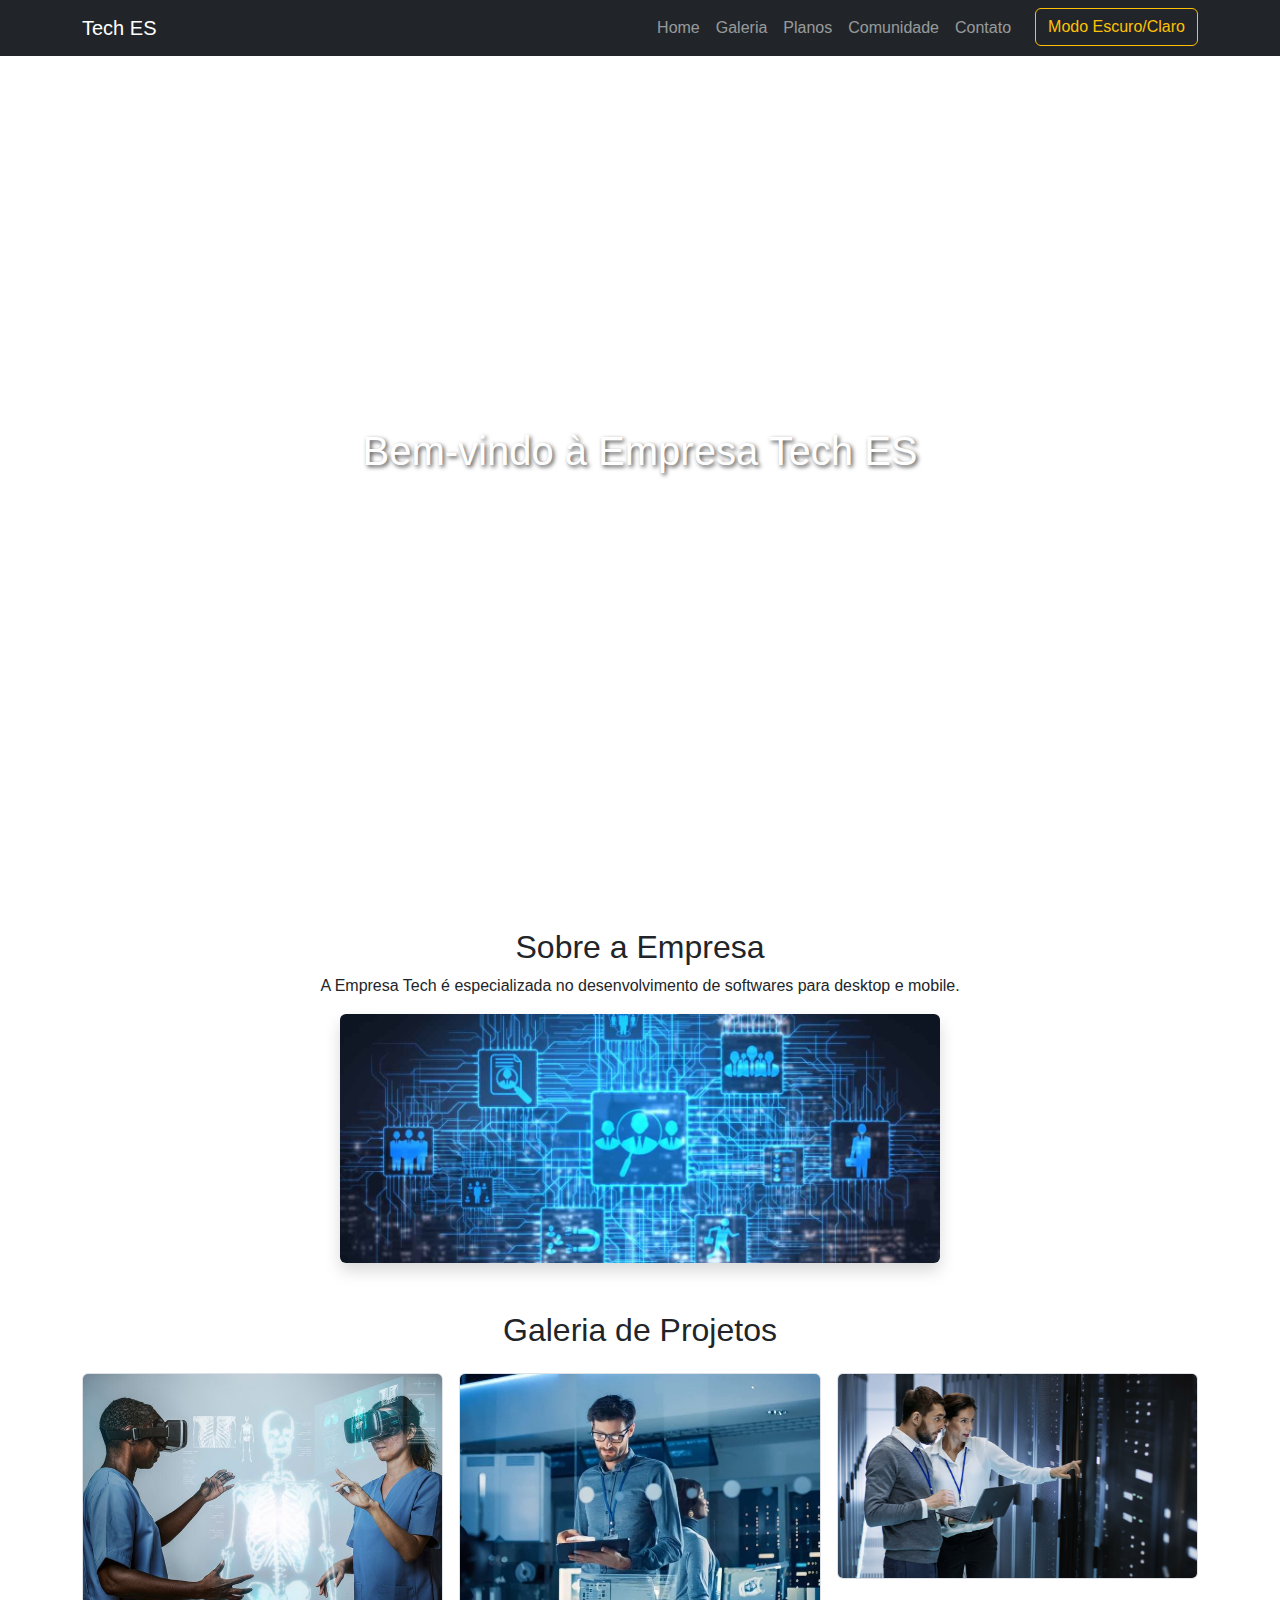
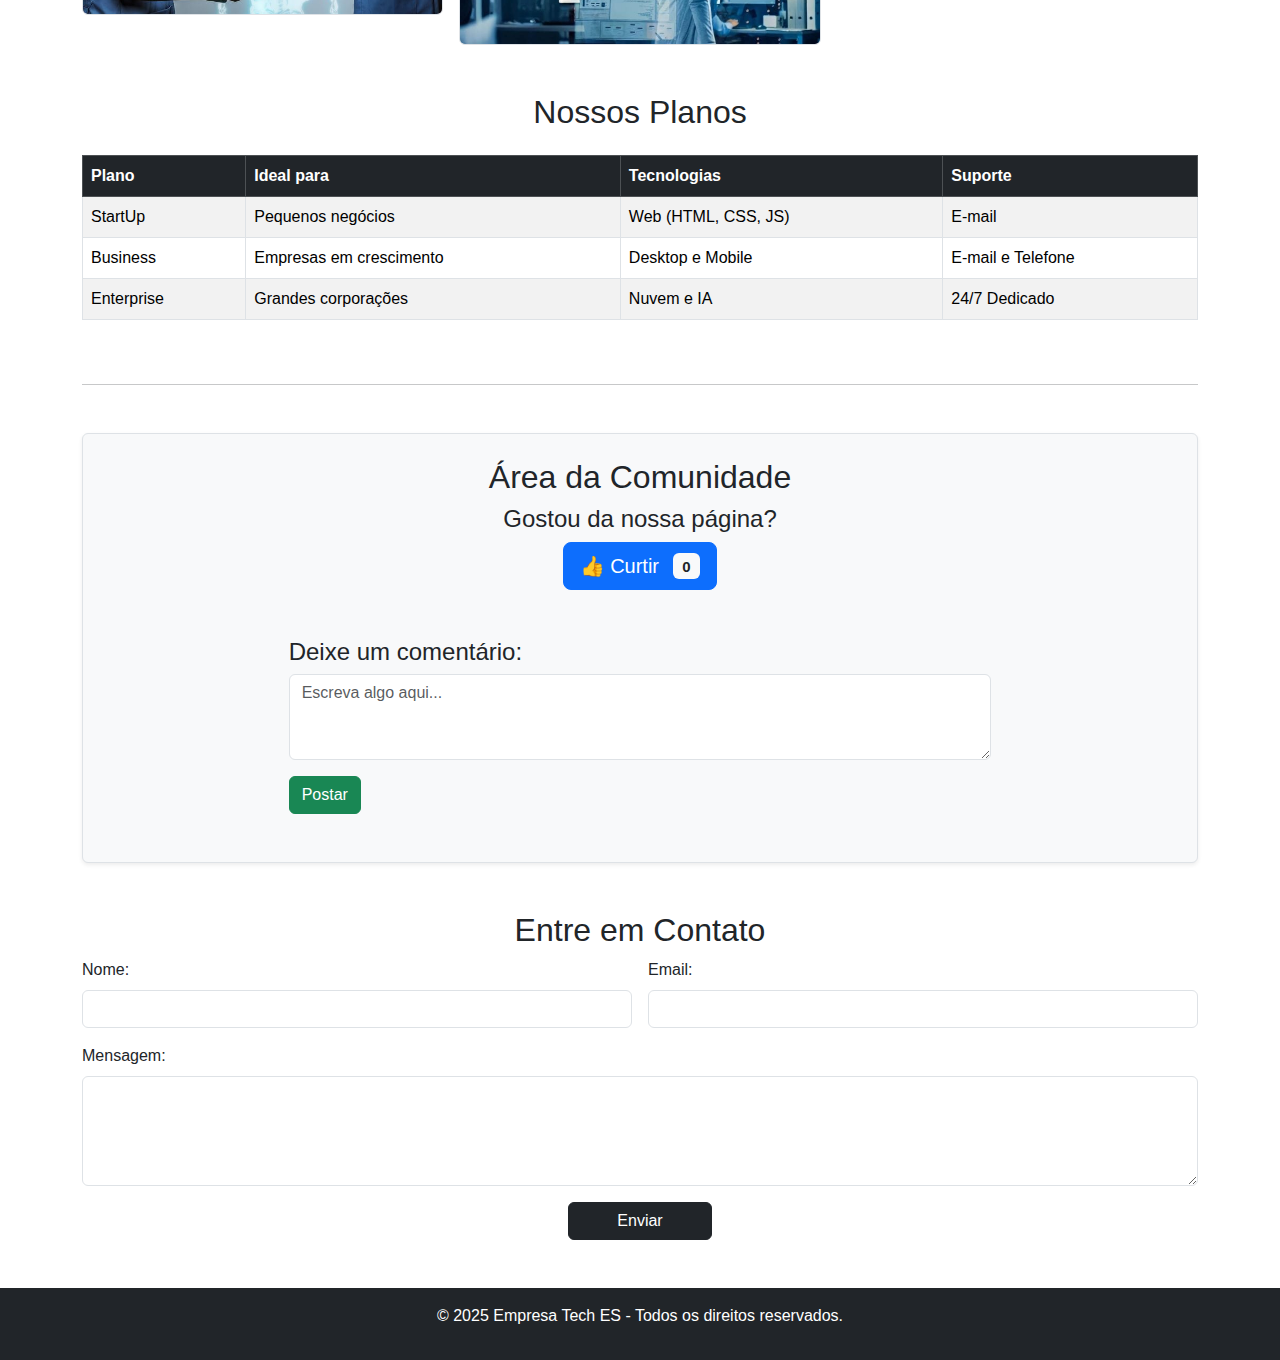
<file: index.html>
<!DOCTYPE html>
<html lang="pt-br">
<head>
    <meta charset="UTF-8">
    <meta name="viewport" content="width=device-width, initial-scale=1.0">
    <title>Empresa Tech ES</title>
    <link href="https://cdn.jsdelivr.net/npm/bootstrap@5.3.0/dist/css/bootstrap.min.css" rel="stylesheet">
    <link rel="stylesheet" href="index.css">
</head>
<body class="light-mode">

    <nav class="navbar navbar-expand-lg navbar-dark bg-dark fixed-top">
        <div class="container">
            <a class="navbar-brand" href="#">Tech ES</a>
            <button class="navbar-toggler" type="button" data-bs-toggle="collapse" data-bs-target="#navbarNav">
                <span class="navbar-toggler-icon"></span>
            </button>
            <div class="collapse navbar-collapse" id="navbarNav">
                <ul class="navbar-nav ms-auto">
                    <li class="nav-item"><a class="nav-link" href="#home">Home</a></li>
                    <li class="nav-item"><a class="nav-link" href="#galeria">Galeria</a></li>
                    <li class="nav-item"><a class="nav-link" href="#planos">Planos</a></li>
                    <li class="nav-item"><a class="nav-link" href="#interacao">Comunidade</a></li>
                    <li class="nav-item"><a class="nav-link" href="#contato">Contato</a></li>
                    <li class="nav-item">
                        <button class="btn btn-outline-warning ms-3" onclick="alternarTema()">Modo Escuro/Claro</button>
                    </li>
                </ul>
            </div>
        </div>
    </nav>

    <section id="home" class="d-flex flex-column justify-content-center align-items-center text-white text-center">
        <h1>Bem-vindo à Empresa Tech ES</h1>
        <p>Soluções modernas para desenvolvimento desktop e mobile.</p>
    </section>

    <div class="container my-5">
        
        <section id="sobre" class="text-center mb-5">
            <h2>Sobre a Empresa</h2>
            <p>A Empresa Tech é especializada no desenvolvimento de softwares para desktop e mobile.</p>
            <img src="img1.jpg" class="img-fluid rounded shadow" alt="Imagem da empresa" style="max-width: 600px;">
        </section>

        <section id="galeria" class="mb-5">
            <h2 class="text-center mb-4">Galeria de Projetos</h2>
            <div class="row g-3">
                <div class="col-md-4">
                    <img src="img3.jpg" class="img-fluid rounded border" alt="Projeto Mobile">
                </div>
                <div class="col-md-4">
                    <img src="img4.jpg" class="img-fluid rounded border" alt="Dashboard Desktop">
                </div>
                <div class="col-md-4">
                    <img src="img6.jpg" class="img-fluid rounded border" alt="Gráfico Software">
                </div>
            </div>
        </section>

        <section id="planos" class="mb-5">
            <h2 class="text-center mb-4">Nossos Planos</h2>
            <div class="table-responsive">
                <table class="table table-striped table-hover table-bordered">
                    <thead class="table-dark">
                        <tr>
                            <th>Plano</th>
                            <th>Ideal para</th>
                            <th>Tecnologias</th>
                            <th>Suporte</th>
                        </tr>
                    </thead>
                    <tbody>
                        <tr>
                            <td>StartUp</td>
                            <td>Pequenos negócios</td>
                            <td>Web (HTML, CSS, JS)</td>
                            <td>E-mail</td>
                        </tr>
                        <tr>
                            <td>Business</td>
                            <td>Empresas em crescimento</td>
                            <td>Desktop e Mobile</td>
                            <td>E-mail e Telefone</td>
                        </tr>
                        <tr>
                            <td>Enterprise</td>
                            <td>Grandes corporações</td>
                            <td>Nuvem e IA</td>
                            <td>24/7 Dedicado</td>
                        </tr>
                    </tbody>
                </table>
            </div>
        </section>

        <hr>

        <section id="interacao" class="my-5 p-4 border rounded shadow-sm bg-body-tertiary">
            <h2 class="text-center">Área da Comunidade</h2>
            
            <div class="text-center mb-5">
                <h4>Gostou da nossa página?</h4>
                <button class="btn btn-primary btn-lg" onclick="curtirPagina()">
                    👍 Curtir <span id="contador-curtidas" class="badge bg-light text-dark ms-2">0</span>
                </button>
            </div>

            <div class="row justify-content-center">
                <div class="col-md-8">
                    <h4>Deixe um comentário:</h4>
                    <div class="mb-3">
                        <textarea id="texto-post" class="form-control" rows="3" placeholder="Escreva algo aqui..."></textarea>
                    </div>
                    <button class="btn btn-success mb-4" onclick="criarPost()">Postar</button>

                    <div id="mural-posts">
                        </div>
                </div>
            </div>
        </section>

        <section id="contato" class="mb-5">
            <h2 class="text-center">Entre em Contato</h2>
            <form class="row g-3 justify-content-center" onsubmit="event.preventDefault(); alert('Enviado!');">
                <div class="col-md-6">
                    <label class="form-label">Nome:</label>
                    <input type="text" class="form-control" required>
                </div>
                <div class="col-md-6">
                    <label class="form-label">Email:</label>
                    <input type="email" class="form-control" required>
                </div>
                <div class="col-12">
                    <label class="form-label">Mensagem:</label>
                    <textarea class="form-control" rows="4" required></textarea>
                </div>
                <div class="col-12 text-center">
                    <button type="submit" class="btn btn-dark px-5">Enviar</button>
                </div>
            </form>
        </section>

    </div> <footer class="bg-dark text-white text-center p-3 mt-5">
        <p>&copy; 2025 Empresa Tech ES - Todos os direitos reservados.</p>
    </footer>

    <script src="https://cdn.jsdelivr.net/npm/bootstrap@5.3.0/dist/js/bootstrap.bundle.min.js"></script>
    <script src="script.js"></script>
</body>
</html>
</file>
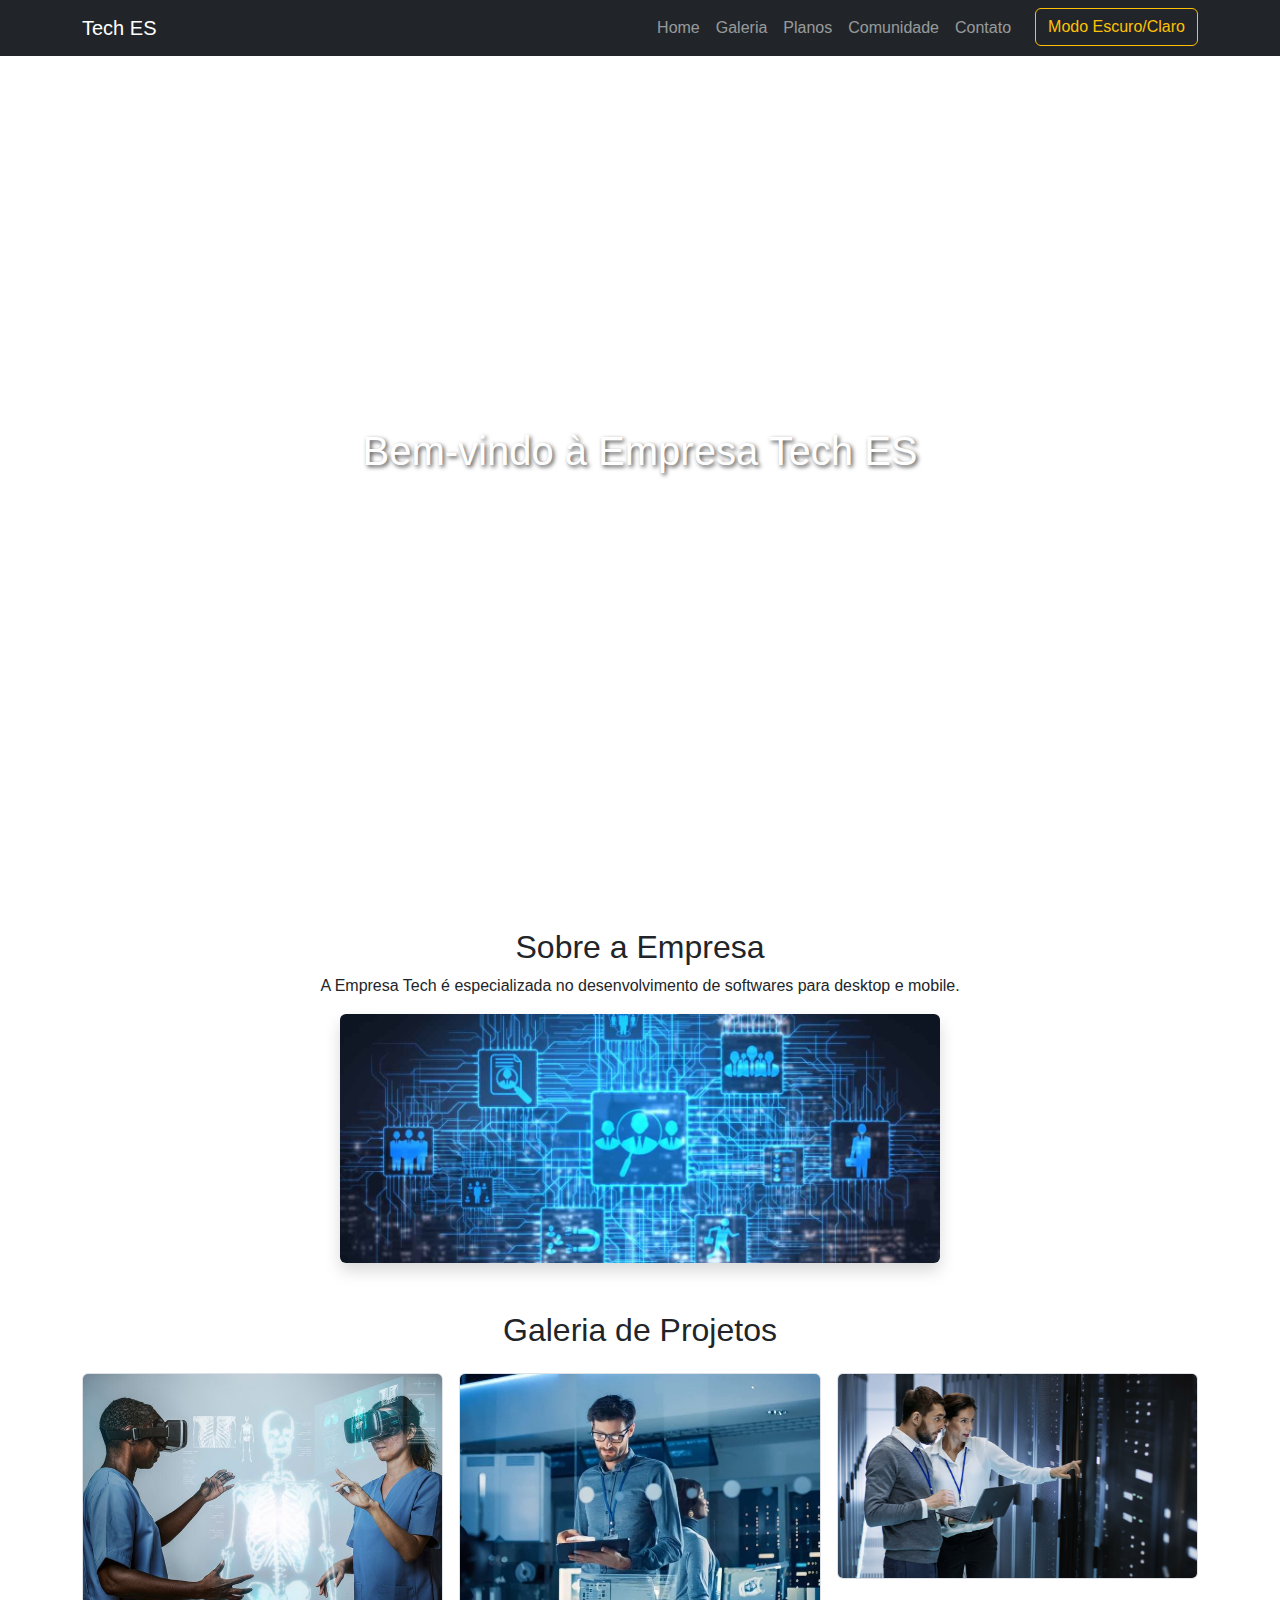
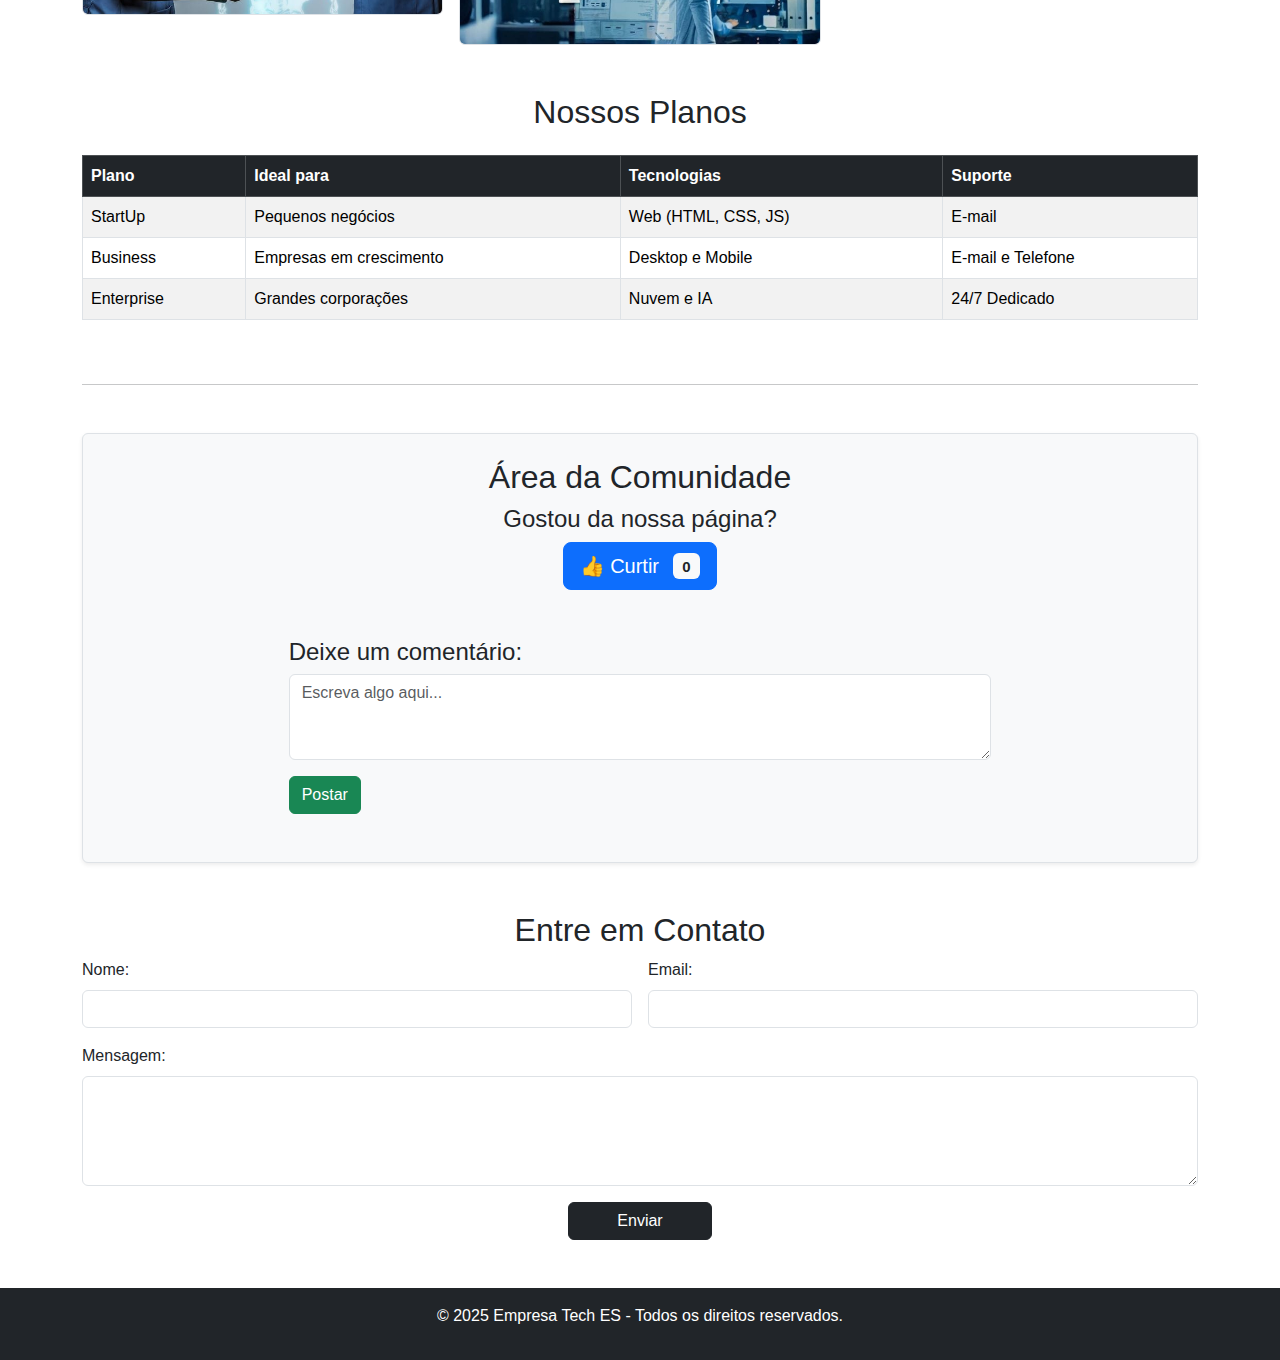
<file: dev.html>
<!DOCTYPE html>
<html lang="pt-br">
<head>
    <meta charset="UTF-8">
    <meta name="viewport" content="width=device-width, initial-scale=1.0">
    <title>Empresa Tech ES</title>
    <link href="https://cdn.jsdelivr.net/npm/bootstrap@5.3.0/dist/css/bootstrap.min.css" rel="stylesheet">
    <link rel="stylesheet" href="index.css">
</head>
<body class="light-mode">

    <nav class="navbar navbar-expand-lg navbar-dark bg-dark fixed-top">
        <div class="container">
            <a class="navbar-brand" href="#">Tech ES</a>
            <button class="navbar-toggler" type="button" data-bs-toggle="collapse" data-bs-target="#navbarNav">
                <span class="navbar-toggler-icon"></span>
            </button>
            <div class="collapse navbar-collapse" id="navbarNav">
                <ul class="navbar-nav ms-auto">
                    <li class="nav-item"><a class="nav-link" href="#home">Home</a></li>
                    <li class="nav-item"><a class="nav-link" href="#galeria">Galeria</a></li>
                    <li class="nav-item"><a class="nav-link" href="#planos">Planos</a></li>
                    <li class="nav-item"><a class="nav-link" href="#interacao">Comunidade</a></li>
                    <li class="nav-item"><a class="nav-link" href="#contato">Contato</a></li>
                    <li class="nav-item">
                        <button class="btn btn-outline-warning ms-3" onclick="alternarTema()">Modo Escuro/Claro</button>
                    </li>
                </ul>
            </div>
        </div>
    </nav>

    <section id="home" class="d-flex flex-column justify-content-center align-items-center text-white text-center">
        <h1>Bem-vindo à Empresa Tech ES</h1>
        <p>Soluções modernas para desenvolvimento desktop e mobile.</p>
    </section>

    <div class="container my-5">
        
        <section id="sobre" class="text-center mb-5">
            <h2>Sobre a Empresa</h2>
            <p>A Empresa Tech é especializada no desenvolvimento de softwares para desktop e mobile.</p>
            <img src="img1.jpg" class="img-fluid rounded shadow" alt="Imagem da empresa" style="max-width: 600px;">
        </section>

        <section id="galeria" class="mb-5">
            <h2 class="text-center mb-4">Galeria de Projetos</h2>
            <div class="row g-3">
                <div class="col-md-4">
                    <img src="img3.jpg" class="img-fluid rounded border" alt="Projeto Mobile">
                </div>
                <div class="col-md-4">
                    <img src="img4.jpg" class="img-fluid rounded border" alt="Dashboard Desktop">
                </div>
                <div class="col-md-4">
                    <img src="img6.jpg" class="img-fluid rounded border" alt="Gráfico Software">
                </div>
            </div>
        </section>

        <section id="planos" class="mb-5">
            <h2 class="text-center mb-4">Nossos Planos</h2>
            <div class="table-responsive">
                <table class="table table-striped table-hover table-bordered">
                    <thead class="table-dark">
                        <tr>
                            <th>Plano</th>
                            <th>Ideal para</th>
                            <th>Tecnologias</th>
                            <th>Suporte</th>
                        </tr>
                    </thead>
                    <tbody>
                        <tr>
                            <td>StartUp</td>
                            <td>Pequenos negócios</td>
                            <td>Web (HTML, CSS, JS)</td>
                            <td>E-mail</td>
                        </tr>
                        <tr>
                            <td>Business</td>
                            <td>Empresas em crescimento</td>
                            <td>Desktop e Mobile</td>
                            <td>E-mail e Telefone</td>
                        </tr>
                        <tr>
                            <td>Enterprise</td>
                            <td>Grandes corporações</td>
                            <td>Nuvem e IA</td>
                            <td>24/7 Dedicado</td>
                        </tr>
                    </tbody>
                </table>
            </div>
        </section>

        <hr>

        <section id="interacao" class="my-5 p-4 border rounded shadow-sm bg-body-tertiary">
            <h2 class="text-center">Área da Comunidade</h2>
            
            <div class="text-center mb-5">
                <h4>Gostou da nossa página?</h4>
                <button class="btn btn-primary btn-lg" onclick="curtirPagina()">
                    👍 Curtir <span id="contador-curtidas" class="badge bg-light text-dark ms-2">0</span>
                </button>
            </div>

            <div class="row justify-content-center">
                <div class="col-md-8">
                    <h4>Deixe um comentário:</h4>
                    <div class="mb-3">
                        <textarea id="texto-post" class="form-control" rows="3" placeholder="Escreva algo aqui..."></textarea>
                    </div>
                    <button class="btn btn-success mb-4" onclick="criarPost()">Postar</button>

                    <div id="mural-posts">
                        </div>
                </div>
            </div>
        </section>

        <section id="contato" class="mb-5">
            <h2 class="text-center">Entre em Contato</h2>
            <form class="row g-3 justify-content-center" onsubmit="event.preventDefault(); alert('Enviado!');">
                <div class="col-md-6">
                    <label class="form-label">Nome:</label>
                    <input type="text" class="form-control" required>
                </div>
                <div class="col-md-6">
                    <label class="form-label">Email:</label>
                    <input type="email" class="form-control" required>
                </div>
                <div class="col-12">
                    <label class="form-label">Mensagem:</label>
                    <textarea class="form-control" rows="4" required></textarea>
                </div>
                <div class="col-12 text-center">
                    <button type="submit" class="btn btn-dark px-5">Enviar</button>
                </div>
            </form>
        </section>

    </div> <footer class="bg-dark text-white text-center p-3 mt-5">
        <p>&copy; 2025 Empresa Tech ES - Todos os direitos reservados.</p>
    </footer>

    <script src="https://cdn.jsdelivr.net/npm/bootstrap@5.3.0/dist/js/bootstrap.bundle.min.js"></script>
    <script src="script.js"></script>
</body>
</html>
</file>
<file: index.css>
* /* Configurações Gerais */
body {
    font-family: Arial, sans-serif;
    transition: background-color 0.3s, color 0.3s;
}

/* Ajuste para o Navbar não cobrir o conteúdo por ser fixed-top */
body {
    padding-top: 70px;
}

/* Imagem de Fundo da Home */
#home {
    background: url('https://img.freepik.com/fotos-premium/fotografia-completa-do-campo-de-estrelas_1048944-30360917.jpg?semt=ais_hybrid&w=740&q=80') center/cover no-repeat;
    height: 90vh; /* Ocupa 90% da altura da tela */
    width: 100%;
}

#home h1 {
    text-shadow: 2px 2px 4px rgba(0,0,0,0.7);
}

/* Estilos do Modo Claro (Padrão) */
body.light-mode {
    background-color: #ffffff;
    color: #212529;
}

/* Estilos do Modo Escuro */
body.dark-mode {
    background-color: #121212;
    color: #e0e0e0;
}

/* Ajustes específicos para o Modo Escuro */
body.dark-mode .card, 
body.dark-mode .bg-body-tertiary {
    background-color: #1e1e1e !important; /* Cartões mais escuros */
    color: #e0e0e0;
    border-color: #444;
}

body.dark-mode input, 
body.dark-mode textarea {
    background-color: #2c2c2c;
    color: white;
    border: 1px solid #555;
}

body.dark-mode table {
    color: white;
}
</file>
